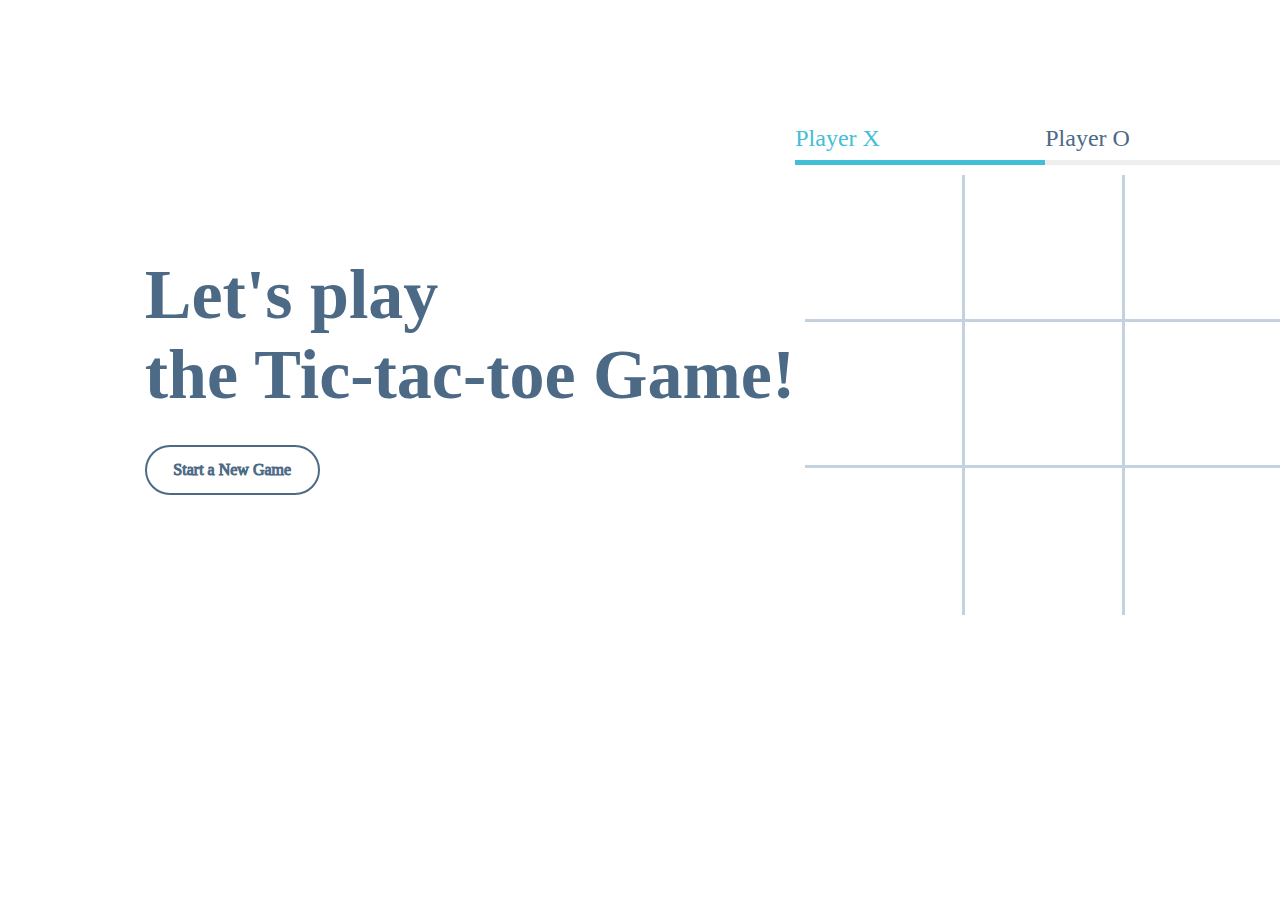
<file: index.html>
<!DOCTYPE html>
<html lang="en">
  <head>
    <meta charset="UTF-8" />
    <meta http-equiv="X-UA-Compatible" content="IE=edge" />
    <meta name="viewport" content="width=device-width, initial-scale=1.0" />
    <title>Tic, Tac, Toe</title>
    <!-- <link rel="preconnect" href="https://fonts.googleapis.com"> -->
    <link rel="stylesheet" href="./css/style.css" />
    <style>
      @import url("https://fonts.googleapis.com/css2?family=Merriweather+Sans:wght@500&display=swap");
    </style>
  </head>
  <body>
    <div class="wrapper">
      <div class="left">
        <div class="title">
          <h1>
            Let's play <br />
            the Tic-tac-toe Game!
          </h1>
        </div>
        <div class="restart">Start a New Game</div>
      </div>
      <div class="right">
        <div class="game">
          <div class="header">
            <div class="player-x">
              <span>Player X </span>
              <!-- ❌ ✖️ ✔️ -->
            </div>
            <div class="player-o">
              <span>Player O</span>
            </div>
          </div>
          <div class="board">
            <div class="board-tile" data-index="0"></div>
            <div class="board-tile" data-index="1"></div>
            <div class="board-tile" data-index="2"></div>
            <div class="board-tile" data-index="3"></div>
            <div class="board-tile" data-index="4"></div>
            <div class="board-tile" data-index="5"></div>
            <div class="board-tile" data-index="6"></div>
            <div class="board-tile" data-index="7"></div>
            <div class="board-tile" data-index="8"></div>
          </div>
        </div>
      </div>
    </div>
    <script src="./js/index.js" type="module"></script>
  </body>
</html>
</file>
<file: css/style.css>
* {
    box-sizing: border-box;
    margin: 0;
}
body {
    font-family: "Merriweather Sans, sans-sarif";
    color: #4c6986;
}

h1 {
    font-size: 70px;
    font-weight: bold;
}

.wrapper {
    height: 750px;
    width: 1440px;
    display: flex;
    align-items: center;
    justify-content: center;
    margin: 0 auto;
}

.restart {
    width: 175px;
    height: 50px;
    display: flex;
    justify-content: center;
    align-items: center;
    border-radius: 50px;
    border: solid 2px #4c6986;
    transition: all .7s ease;
    cursor: pointer;
    margin-top: 30px;
    text-decoration: none;
    -webkit-text-stroke-width: medium;
    user-select: none;
}

.restart:hover {
    background-color: #4c6986;
    color: white;
}

.header {
    display: flex;
    color: #4c6986;
    font-size: 24px;
    user-select: none;
}

.header .player-x {
    flex: 1;
    border-bottom: 5px solid #eee;
    padding-bottom: 8px;
}

.header .player-o {
    flex: 1;
    border-bottom: 5px solid #eee;
    padding-bottom: 8px;
}

.player-x.active {
    color: #42BED7;
    border-color: #42BED7;
}

.player-o.active {
    color: #d7bafb;
    border-color: #d7bafb;
}

.game {
    width: 500px;
    height: 500px;
    display: flex;
    flex-direction: column;
}

.board {
    display: grid;
    grid-template-columns: repeat(3, 1fr);
    grid-template-rows: repeat(3, 1fr);
    grid-gap: 0px;
    padding: 10px;
    flex-grow: 1;
}

.board-tile {
    display: flex;
    justify-content: center;
    align-items: center;
    font-size: 80px;
    background-color: white;
    user-select: none;
}

.board-tile:hover {
    background-color: #eee;
    cursor: pointer;
}

.board-tile:not(:nth-child(3n)) {
    border-right: 3px solid rgba(137, 163, 189, 0.5)
}

.board-tile:not(:nth-last-child(-n + 3)) { /* |> here we need to do -n +3 because -n - 3 <-- this is for fully bottom === */
    border-bottom: 3px solid rgba(137, 163, 189, 0.5)
}

.tile-x {
    color: #42BED7;
}

.tile-o {
    color: #d7bafb;
}

.tile-winner span{
    color: #23CE6B;
}
</file>
